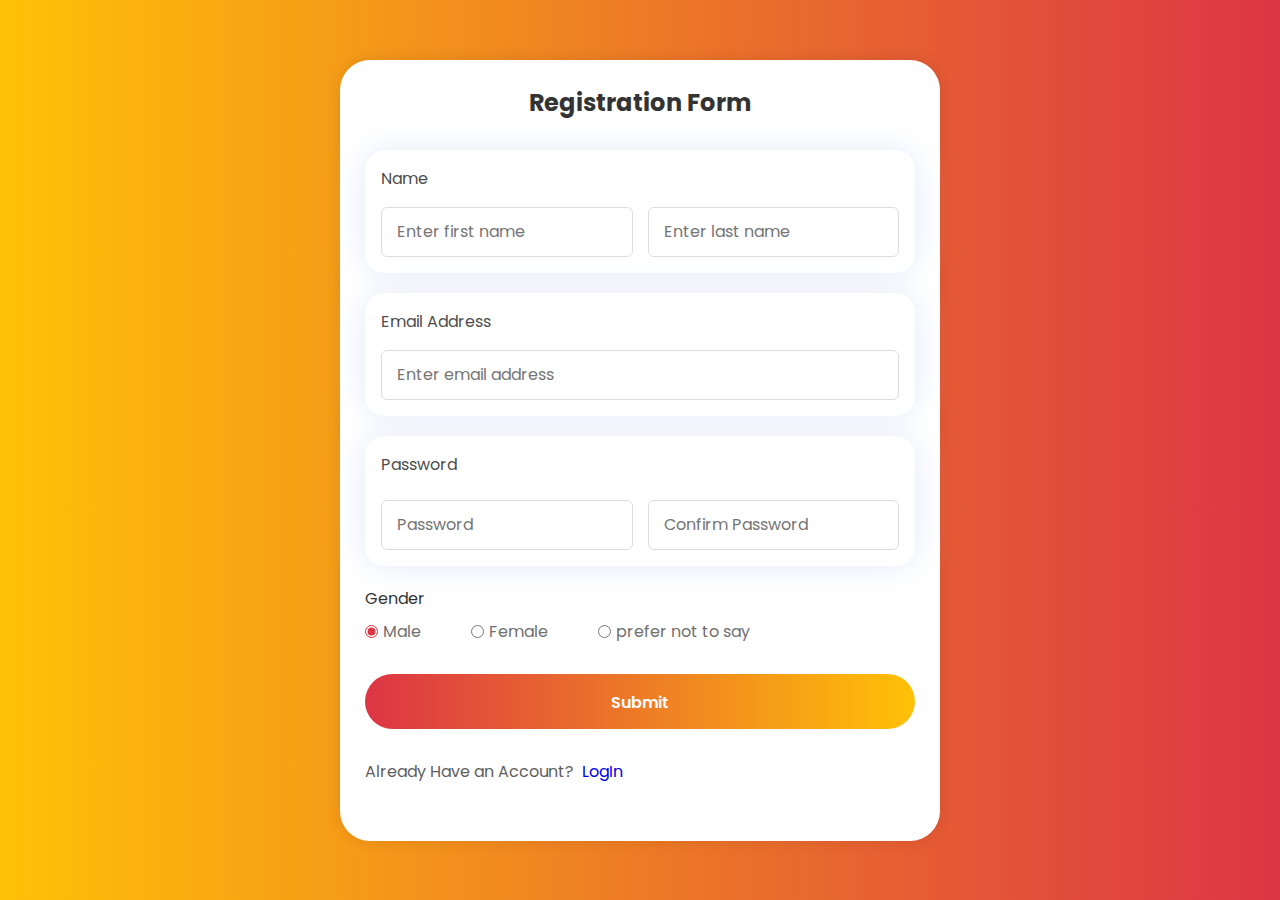
<file: RegistrationForm/index.html>
<!DOCTYPE html>
<html lang="en">
  <head>
    <meta charset="UTF-8" />
    <meta name="viewport" content="width=device-width, initial-scale=1.0" />
    <title>TutorFinder</title>
    <!---Custom CSS File--->
    <link rel="stylesheet" href="./style.css" />
  </head>
  <body>
    <section class="container">
      <header>Registration Form</header>
      <form action="#" class="form">
        <div class="input-box">
          <div class="inputLabel">
            <label>Name</label>
            <!-- <label>Last Name</label> -->
          </div>
          <div class="column">
            <input type="text" placeholder="Enter first name" required />
            <input type="text" placeholder="Enter last name" required />
          </div>
        </div>

        <div class="input-box">
          <label>Email Address</label>
          <input type="text" placeholder="Enter email address" required />
        </div>

        <div class="input-box address">
          <label>Password</label>
          <div class="column">
            <input type="password" placeholder="Password" required />
            <input type="password" placeholder="Confirm Password" required />
          </div>
        </div>

        <div class="gender-box">
          <h3>Gender</h3>
          <div class="gender-option">
            <div class="gender">
              <input type="radio" id="check-male" name="gender" checked />
              <label for="check-male">Male</label>
            </div>
            <div class="gender">
              <input type="radio" id="check-female" name="gender" />
              <label for="check-female">Female</label>
            </div>
            <div class="gender">
              <input type="radio" id="check-other" name="gender" />
              <label for="check-other">prefer not to say</label>
            </div>
          </div>
        </div>
        <button>Submit</button>
      </form>
      <div class="footer">
        <span
          >Already Have an Account? &nbsp;<a
            href="http://www.google.com"
            target="_blank"
            >LogIn</a
          ></span
        >
      </div>
    </section>
  </body>
</html>
</file>
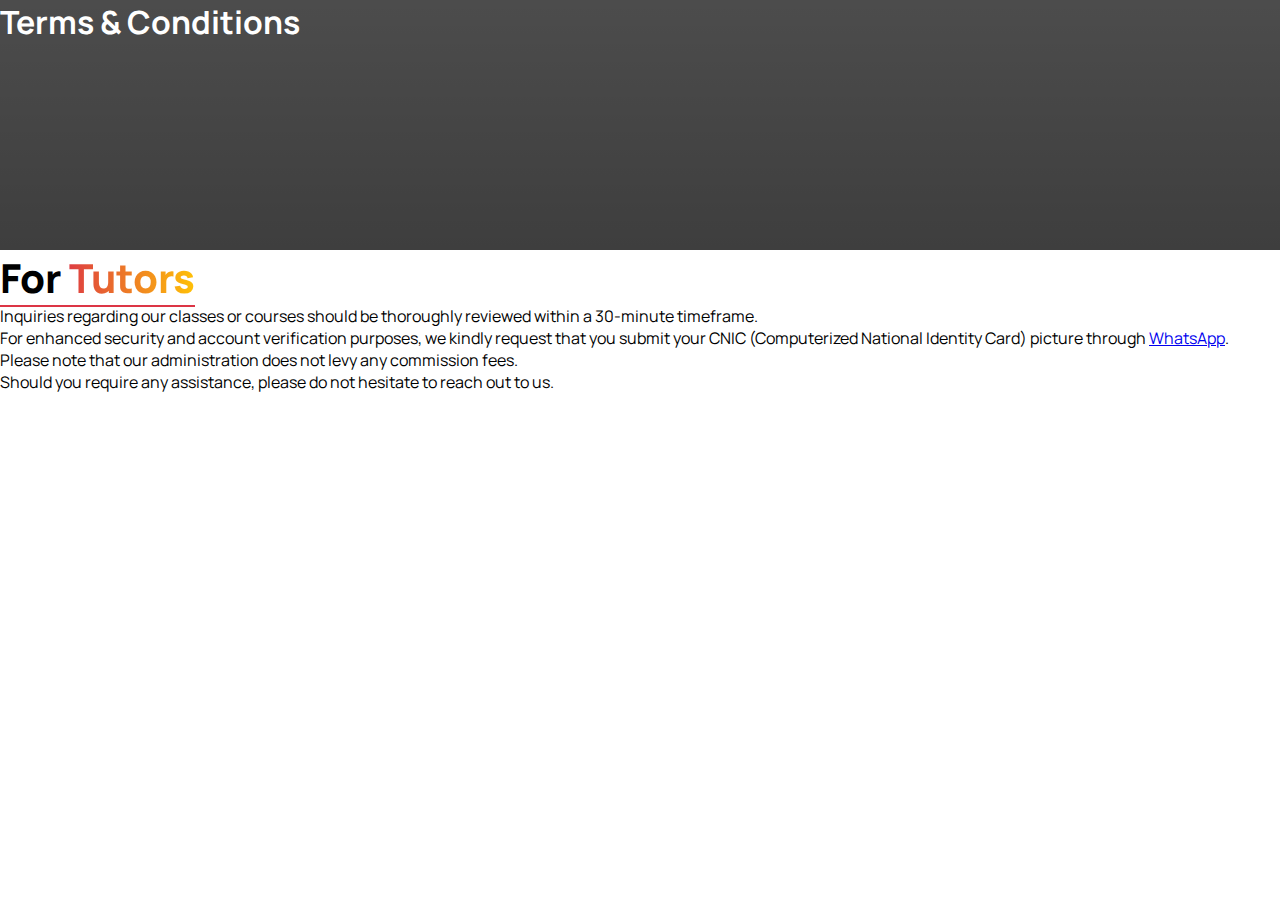
<file: About Us - Copy/terms.html>
<!DOCTYPE html>
<html lang="en">
  <head>
    <meta charset="UTF-8" />
    <meta name="viewport" content="width=device-width, initial-scale=1.0" />
    <title>Tutor Finder | About Us</title>
    <!-- WEBSIITE ICON -->
    <!-- FONTAWESOME ICON LINK -->
    <link
      rel="stylesheet"
      href="https://cdnjs.cloudflare.com/ajax/libs/font-awesome/6.4.2/css/all.min.css"
      integrity="sha512-z3gLpd7yknf1YoNbCzqRKc4qyor8gaKU1qmn+CShxbuBusANI9QpRohGBreCFkKxLhei6S9CQXFEbbKuqLg0DA=="
      crossorigin="anonymous"
      referrerpolicy="no-referrer"
    />
    <!-- BOOTSTRAP CSS LINK -->
    <link
      href="https://cdn.jsdelivr.net/npm/bootstrap@5.3.1/dist/css/bootstrap.min.css"
      rel="stylesheet"
      integrity="sha384-4bw+/aepP/YC94hEpVNVgiZdgIC5+VKNBQNGCHeKRQN+PtmoHDEXuppvnDJzQIu9"
      crossorigin="anonymous"
    />
    <!-- BOOTSTRAP JAVASCRIPT LINK -->
    <script
      defer
      src="https://cdn.jsdelivr.net/npm/bootstrap@5.3.1/dist/js/bootstrap.bundle.min.js"
      integrity="sha384-HwwvtgBNo3bZJJLYd8oVXjrBZt8cqVSpeBNS5n7C8IVInixGAoxmnlMuBnhbgrkm"
      crossorigin="anonymous"
    ></script>
    <!-- FILE CSS LINK -->
    <link rel="stylesheet" href="./about.css" />
  </head>

  <body>
    <div class="banner col-12 border">
      <h1 class="d-flex justify-content-center align-items-center">
        Terms & Conditions
      </h1>
    </div>

    <div class="about mt-5 col-12">
      <div class="container">
        <div class="container">
          <div class="intro">
            <h2><span>For</span><span class="gradient"> Tutors</span></h2>
            <ul class="mt-5 col-9">
              <li class="my-4">
                Inquiries regarding our classes or courses should be thoroughly
                reviewed within a 30-minute timeframe.
              </li>
              <li class="my-4">
                For enhanced security and account verification purposes, we
                kindly request that you submit your CNIC (Computerized National
                Identity Card) picture through
                <a href="http://wa.me/+923487613204" target="_blank">WhatsApp</a
                >.
              </li>
              <li class="my-4">
                Please note that our administration does not levy any commission
                fees.
              </li>
              <li>
                Should you require any assistance, please do not hesitate to
                reach out to us.
              </li>
            </ul>
          </div>
        </div>
      </div>
    </div>
  </body>
</html>
</file>
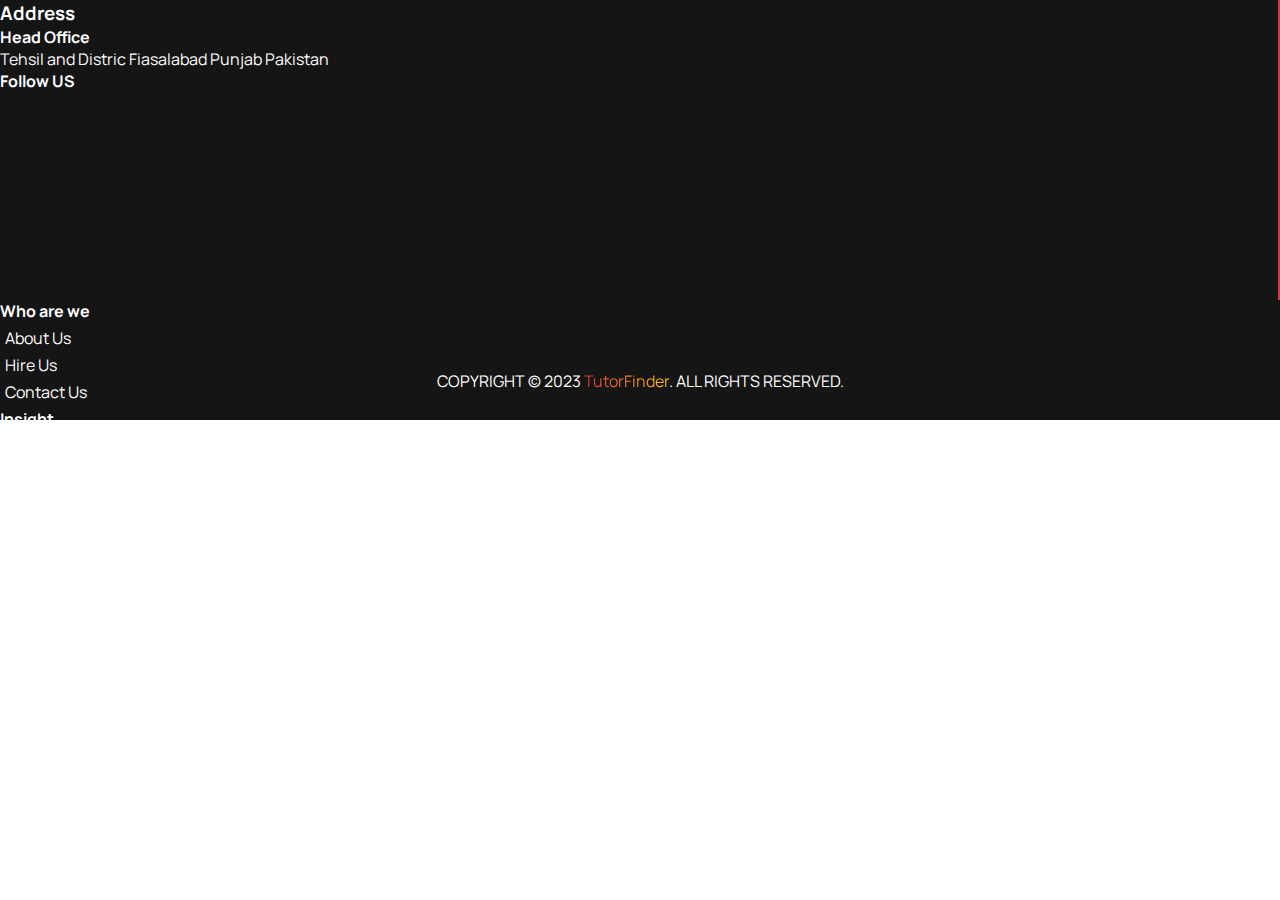
<file: Footer/footer.html>
<!DOCTYPE html>
<html lang="en">
  <head>
    <meta charset="UTF-8" />
    <meta name="viewport" content="width=device-width, initial-scale=1.0" />
    <title>Tutor Finder | Footer</title>
    <!-- WEBSIITE ICON -->
    <!-- FONTAWESOME ICON LINK -->
    <link
      rel="stylesheet"
      href="https://cdnjs.cloudflare.com/ajax/libs/font-awesome/6.4.2/css/all.min.css"
      integrity="sha512-z3gLpd7yknf1YoNbCzqRKc4qyor8gaKU1qmn+CShxbuBusANI9QpRohGBreCFkKxLhei6S9CQXFEbbKuqLg0DA=="
      crossorigin="anonymous"
      referrerpolicy="no-referrer"
    />
    <!-- BOOTSTRAP CSS LINK -->
    <link
      href="https://cdn.jsdelivr.net/npm/bootstrap@5.3.1/dist/css/bootstrap.min.css"
      rel="stylesheet"
      integrity="sha384-4bw+/aepP/YC94hEpVNVgiZdgIC5+VKNBQNGCHeKRQN+PtmoHDEXuppvnDJzQIu9"
      crossorigin="anonymous"
    />
    <!-- BOOTSTRAP JAVASCRIPT LINK -->
    <script
      defer
      src="https://cdn.jsdelivr.net/npm/bootstrap@5.3.1/dist/js/bootstrap.bundle.min.js"
      integrity="sha384-HwwvtgBNo3bZJJLYd8oVXjrBZt8cqVSpeBNS5n7C8IVInixGAoxmnlMuBnhbgrkm"
      crossorigin="anonymous"
    ></script>
    <!-- FILE CSS LINK -->
    <link rel="stylesheet" href="./footer.css" />
  </head>

  <body>
    <!-- FOOTER STARTED -->
    <footer>
      <div class="f-wrapper col-12">
        <div class="container">
          <div class="info col-12 d-flex gap-5 pt-5">
            <div class="contact col-4">
              <div class="no-icon">
                <h3>Address</h3>
                <h4 class="mt-3">Head Office</h4>
                <p class="mt-0">
                  Tehsil and Distric Fiasalabad Punjab Pakistan
                </p>
                <!-- <a href="tel:+923487613204"
                 ><i class="fa-solid fa-phone"></i
               ></a>
               <a href="mailto:sikandernawaz35@gmail.com" class="icn"
                 ><i class="fa-solid fa-envelope"></i
               ></a> -->
              </div>

              <div class="icon mt-5">
                <h4>Follow US</h4>
                <div class="icon-wrapper col-6 d-flex justify-content-between">
                  <a href="https://github.com/JadoGarBhai" class="gradient"
                    ><i class="fa-brands fa-github"></i
                  ></a>
                  <a href="http://facebok.com" class="gradient"
                    ><i class="fa-brands fa-facebook"></i
                  ></a>
                  <a href="http://instagram.com" class="gradient"
                    ><i class="fa-brands fa-instagram"></i
                  ></a>
                </div>
              </div>
            </div>

            <div class="links d-flex gap-5">
              <div class="first">
                <h4>Who are we</h4>
                <li>
                  <a href="http://www.google.com" target="_blank">About Us</a>
                </li>
                <li>
                  <a href="http://www.google.com" target="_blank">Hire Us</a>
                </li>
                <li>
                  <a href="http://www.google.com" target="_blank">Contact Us</a>
                </li>
              </div>

              <div class="first">
                <h4>Insight</h4>
                <li>
                  <a href="http://www.google.com" target="_blank">FAQs</a>
                </li>
                <li>
                  <a href="http://www.google.com" target="_blank"
                    >T&C for Tutors</a
                  >
                </li>
                <li>
                  <a href="http://www.google.com" target="_blank"
                    >T&C for Students</a
                  >
                </li>
              </div>
            </div>
          </div>

          <div class="copyright">
            <p>
              COPYRIGHT © 2023
              <span
                ><a
                  href="http://www.google.com"
                  target="_blank"
                  class="gradient"
                  >TutorFinder</a
                ></span
              >. ALL RIGHTS RESERVED.
            </p>
          </div>
        </div>
      </div>
    </footer>
    <!-- FOOTER ENDED -->
  </body>
</html>
</file>
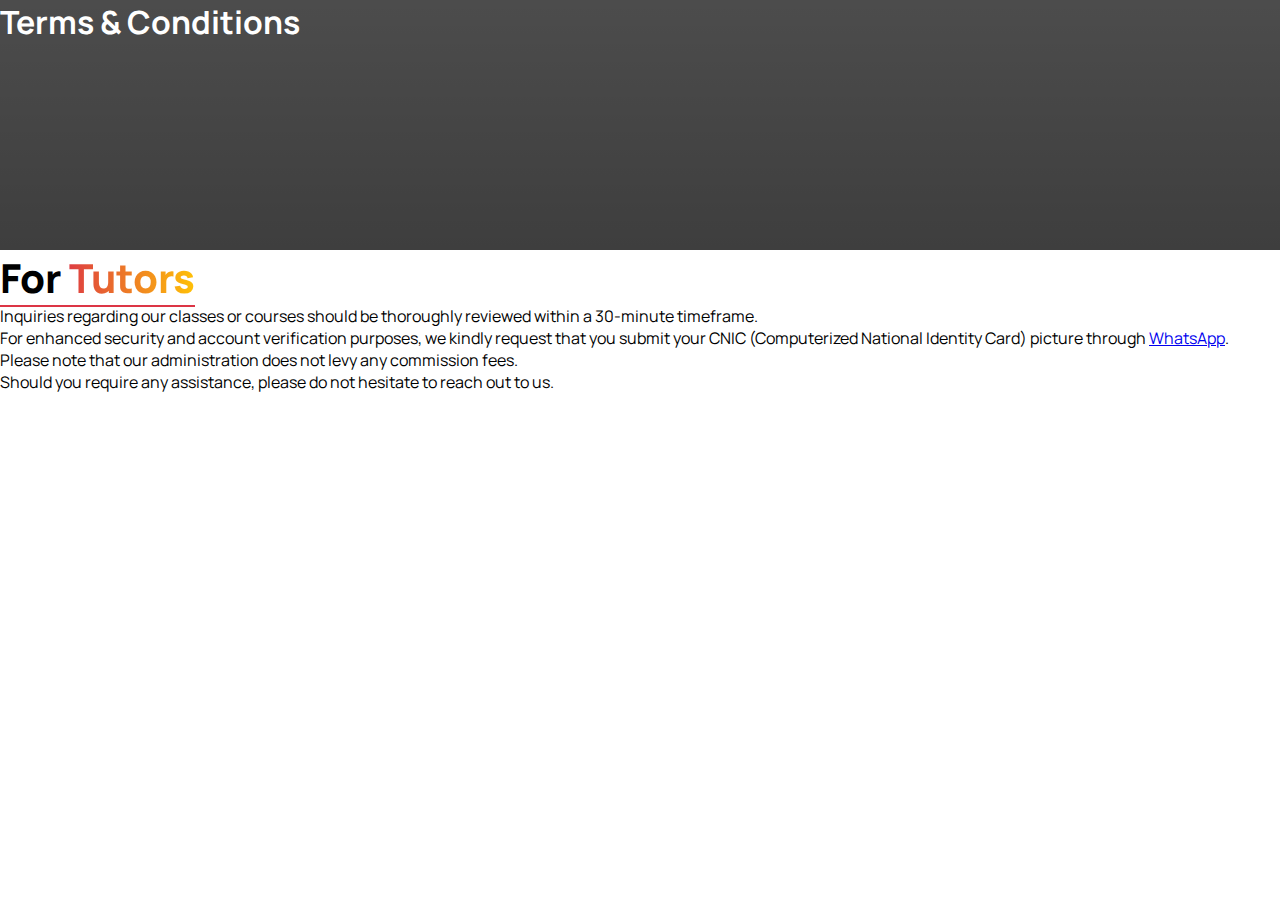
<file: Terms/terms.html>
<!DOCTYPE html>
<html lang="en">
  <head>
    <meta charset="UTF-8" />
    <meta name="viewport" content="width=device-width, initial-scale=1.0" />
    <title>Tutor Finder | T&C</title>
    <!-- WEBSIITE ICON -->
    <!-- FONTAWESOME ICON LINK -->
    <link
      rel="stylesheet"
      href="https://cdnjs.cloudflare.com/ajax/libs/font-awesome/6.4.2/css/all.min.css"
      integrity="sha512-z3gLpd7yknf1YoNbCzqRKc4qyor8gaKU1qmn+CShxbuBusANI9QpRohGBreCFkKxLhei6S9CQXFEbbKuqLg0DA=="
      crossorigin="anonymous"
      referrerpolicy="no-referrer"
    />
    <!-- BOOTSTRAP CSS LINK -->
    <link
      href="https://cdn.jsdelivr.net/npm/bootstrap@5.3.1/dist/css/bootstrap.min.css"
      rel="stylesheet"
      integrity="sha384-4bw+/aepP/YC94hEpVNVgiZdgIC5+VKNBQNGCHeKRQN+PtmoHDEXuppvnDJzQIu9"
      crossorigin="anonymous"
    />
    <!-- BOOTSTRAP JAVASCRIPT LINK -->
    <script
      defer
      src="https://cdn.jsdelivr.net/npm/bootstrap@5.3.1/dist/js/bootstrap.bundle.min.js"
      integrity="sha384-HwwvtgBNo3bZJJLYd8oVXjrBZt8cqVSpeBNS5n7C8IVInixGAoxmnlMuBnhbgrkm"
      crossorigin="anonymous"
    ></script>
    <!-- FILE CSS LINK -->
    <link rel="stylesheet" href="./terms.css" />
  </head>

  <body>
    <div class="banner col-12 border">
      <h1 class="d-flex justify-content-center align-items-center">
        Terms & Conditions
      </h1>
    </div>

    <div class="about mt-5 col-12">
      <div class="container">
        <div class="container">
          <div class="intro">
            <h2><span>For</span><span class="gradient"> Tutors</span></h2>
            <ul class="mt-5 col-9">
              <li class="my-4">
                Inquiries regarding our classes or courses should be thoroughly
                reviewed within a 30-minute timeframe.
              </li>
              <li class="my-4">
                For enhanced security and account verification purposes, we
                kindly request that you submit your CNIC (Computerized National
                Identity Card) picture through
                <a href="http://wa.me/+923487613204" target="_blank">WhatsApp</a
                >.
              </li>
              <li class="my-4">
                Please note that our administration does not levy any commission
                fees.
              </li>
              <li>
                Should you require any assistance, please do not hesitate to
                reach out to us.
              </li>
            </ul>
          </div>
        </div>
      </div>
    </div>
  </body>
</html>
</file>
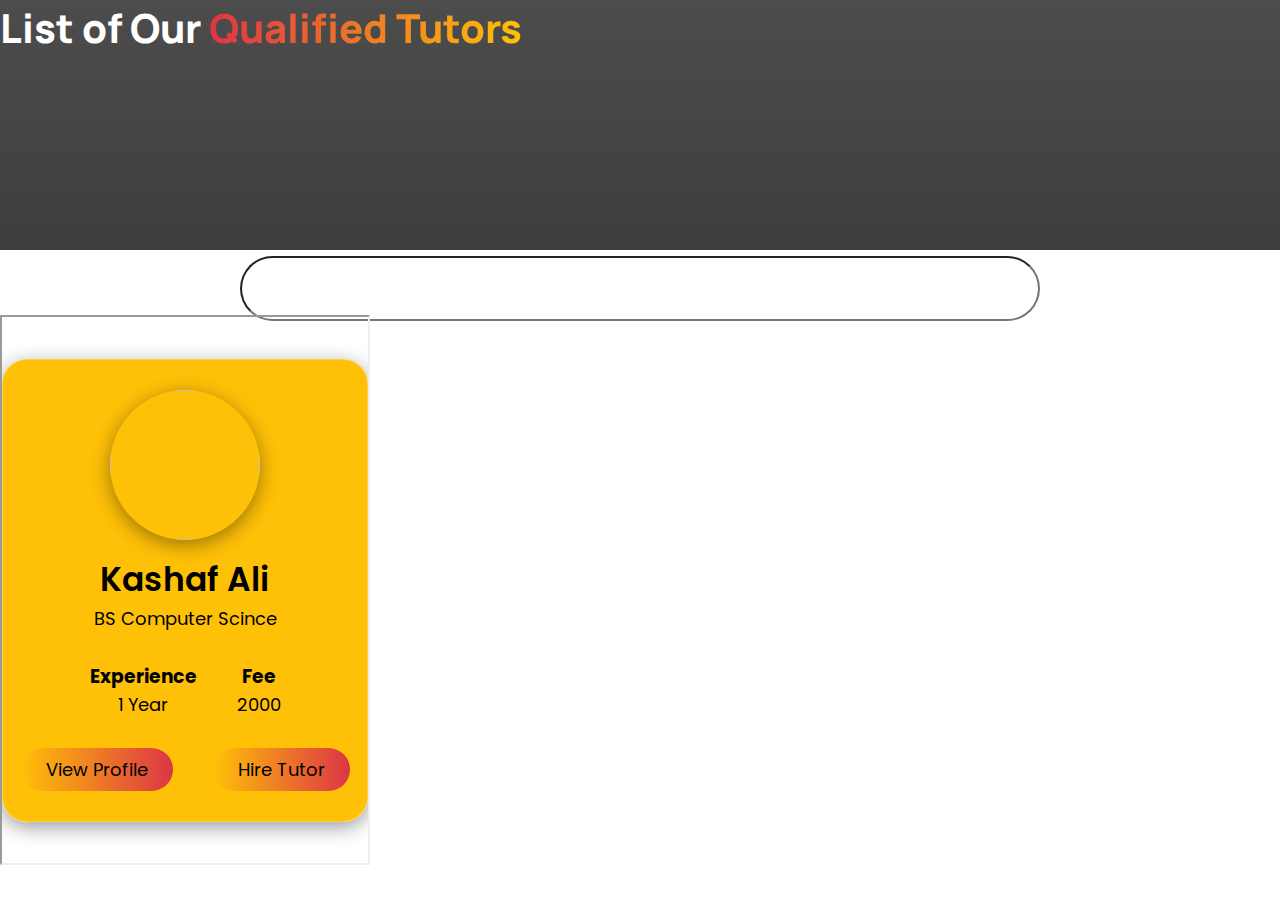
<file: TutorPage/TutorPage.html>
<!DOCTYPE html>
<html lang="en">
  <head>
    <meta charset="UTF-8" />
    <meta name="viewport" content="width=device-width, initial-scale=1.0" />
    <title>Tutor Finder | Tutors</title>
    <!-- WEBSIITE ICON -->
    <!-- FONTAWESOME ICON LINK -->
    <link
      rel="stylesheet"
      href="https://cdnjs.cloudflare.com/ajax/libs/font-awesome/6.4.2/css/all.min.css"
      integrity="sha512-z3gLpd7yknf1YoNbCzqRKc4qyor8gaKU1qmn+CShxbuBusANI9QpRohGBreCFkKxLhei6S9CQXFEbbKuqLg0DA=="
      crossorigin="anonymous"
      referrerpolicy="no-referrer"
    />
    <!-- BOOTSTRAP CSS LINK -->
    <link
      href="https://cdn.jsdelivr.net/npm/bootstrap@5.3.1/dist/css/bootstrap.min.css"
      rel="stylesheet"
      integrity="sha384-4bw+/aepP/YC94hEpVNVgiZdgIC5+VKNBQNGCHeKRQN+PtmoHDEXuppvnDJzQIu9"
      crossorigin="anonymous"
    />
    <!-- BOOTSTRAP JAVASCRIPT LINK -->
    <script
      defer
      src="https://cdn.jsdelivr.net/npm/bootstrap@5.3.1/dist/js/bootstrap.bundle.min.js"
      integrity="sha384-HwwvtgBNo3bZJJLYd8oVXjrBZt8cqVSpeBNS5n7C8IVInixGAoxmnlMuBnhbgrkm"
      crossorigin="anonymous"
    ></script>
    <!-- FILE CSS LINK -->
    <link rel="stylesheet" href="./TutorPage.css" />
  </head>

  <body>
    <div class="banner col-12 border">
      <h1 class="d-flex justify-content-center align-items-center">
        List of Our&nbsp;<span class="gradient">Qualified Tutors</span>
      </h1>
    </div>

    <div class="tutor-profil">
      <div class="container">
        <div class="search mt-5 d-flex">
          <input type="search" />
          <div class="btn"><i class="fa-solid fa-magnifying-glass"></i></div>
        </div>

        <div class="mt-5">
          <iframe src="./assesets/index.html"></iframe>
        </div>
      </div>
    </div>
  </body>
</html>
</file>
<file: RegistrationForm/style.css>
/* Import Google font - Poppins */
@import url("https://fonts.googleapis.com/css2?family=Poppins:wght@200;300;400;500;600;700&display=swap");
* {
  margin: 0;
  padding: 0;
  box-sizing: border-box;
  font-family: "Poppins", sans-serif;
}
body {
  min-height: 100vh;
  display: flex;
  align-items: center;
  justify-content: center;
  padding: 20px;
  background: linear-gradient(to right, #ffc107, #dc3545);
}
.container {
  position: relative;
  max-width: 600px;
  width: 100%;
  background: #fff;
  padding: 25px;
  border-radius: 30px;
  box-shadow: 0 0 15px rgba(0, 0, 0, 0.1);
}
.container header {
  font-size: 24px;
  color: #333;
  font-weight: 700;
  text-align: center;
}
.container .form {
  margin-top: 30px;
  margin-bottom: 30px;
}
.form .input-box {
  width: 100%;
  margin-top: 20px;
  background: white;
  box-shadow: 0 0 2em #e6e9f9;
  padding: 1em;
  display: flex;
  flex-direction: column;
  gap: 0.5em;
  border-radius: 20px;
  color: #4d4d4d;
}
/* .form .inputLabel {
  column-gap: 195px;
  display: flex;
} */
.input-box label {
  color: #4d4d4d;
}
.form input {
  outline: none;
}
.form :where(.input-box input, .select-box) {
  position: relative;
  height: 50px;
  width: 100%;
  outline: none;
  font-size: 1rem;
  color: #707070;
  margin-top: 8px;
  border: 1px solid #ddd;
  border-radius: 6px;
  padding: 0 15px;
}
.input-box input:focus {
  box-shadow: 0 1px 0 rgba(0, 0, 0, 0.1);
}
.form .column {
  display: flex;
  column-gap: 15px;
}
.form .gender-box {
  margin-top: 20px;
}
.gender-box h3 {
  color: #333;
  font-size: 1rem;
  font-weight: 400;
  margin-bottom: 8px;
}
.form :where(.gender-option, .gender) {
  display: flex;
  align-items: center;
  column-gap: 50px;
  flex-wrap: wrap;
}
.form .gender {
  column-gap: 5px;
}
.gender input {
  accent-color: #dc3545;
}
.form :where(.gender input, .gender label) {
  cursor: pointer;
}
.gender label {
  color: #707070;
}
.address :where(input, .select-box) {
  margin-top: 15px;
}
.select-box select {
  height: 100%;
  width: 100%;
  outline: none;
  border: none;
  color: #707070;
  font-size: 1rem;
}
.form button {
  padding: 1em;
  border-radius: 30px;
  font-weight: 600;
  height: 55px;
  width: 100%;
  color: #fff;
  font-size: 1rem;
  margin-top: 30px;
  border: none;
  cursor: pointer;
  transition: all 0.2s ease;
  background: linear-gradient(to left, #ffc107, #dc3545);
}
.form button:hover {
  background: linear-gradient(to right, #ffc107, #dc3545);
}
.footer {
  display: flex;
  font-size: 1em;
  color: #5e5e5e;
  gap: 15em;
  padding-bottom: 2em;
}
.footer span {
  cursor: pointer;
}

.footer span a {
  text-decoration: none;
}

.footer span a:hover {
  border-bottom: 2px solid #dc3545;
}

/*Responsive*/
@media screen and (max-width: 500px) {
  .form .column {
    flex-wrap: wrap;
  }
  .form :where(.gender-option, .gender) {
    row-gap: 15px;
  }
}
</file>
<file: About Us - Copy/about.css>
@import url("https://fonts.googleapis.com/css2?family=Manrope&display=swap");

* {
  padding: 0;
  margin: 0;
  box-sizing: border-box;
}

body {
  font-family: "Manrope", sans-serif;
}

.gradient {
  background-image: linear-gradient(to right, #dc3545, #ffc107);
  -webkit-background-clip: text;
  background-clip: text;
  color: transparent;
}

.banner {
  height: 250px;
  background: linear-gradient(rgba(0, 0, 0, 0.7), rgba(0, 0, 0, 0.9)),
    url("https://images.pexels.com/photos/4144923/pexels-photo-4144923.jpeg");
  background-position: bottom;
  background-repeat: no-repeat;
  background-attachment: fixed;
  background-position: center;
  background-size: cover;
}

.banner > h1 {
  color: #fff;
  height: inherit;
}

.intro > h2 > span {
  font-weight: 900;
  font-size: 2.5rem;
  border-bottom: 2px solid #dc3545;
}

.intro > p {
  line-height: 1.655;
  word-spacing: 0.3rem;
  font-weight: 400;
  color: #3e3d3d;
  font-size: 16.2px;
  margin-bottom: 1.5rem;
}
</file>
<file: Footer/footer.css>
@import url("https://fonts.googleapis.com/css2?family=Manrope&display=swap");

* {
  padding: 0;
  margin: 0;
  box-sizing: border-box;
}

body {
  font-family: "Manrope", sans-serif;
}

.gradient {
  background-image: linear-gradient(to right, #dc3545, #ffc107);
  -webkit-background-clip: text;
  background-clip: text;
  color: transparent;
}

.f-wrapper {
  height: 420px;
  color: white;
  background-color: rgb(22, 21, 21);
}
.info {
  height: 300px;
}

.contact {
  height: inherit;
  border-right: 2px solid #dc3545;
}

.icon-wrapper {
  height: 60px;
  font-size: 40px;
}

.first > li {
  margin: 5px;
}

.first > li > a {
  color: #fff;
  text-decoration: none;
}

.first > li > a:hover {
  border-bottom: 2px solid #dc3545;
}

.copyright {
  margin-top: 70px;
  text-align: center;
}

.gradient > a {
  text-decoration: none;
  color: #fff;
}
</file>
<file: Terms/terms.css>
@import url("https://fonts.googleapis.com/css2?family=Manrope&display=swap");

* {
  padding: 0;
  margin: 0;
  box-sizing: border-box;
}

body {
  font-family: "Manrope", sans-serif;
}

.gradient {
  background-image: linear-gradient(to right, #dc3545, #ffc107);
  -webkit-background-clip: text;
  background-clip: text;
  color: transparent;
}

.banner {
  height: 250px;
  background: linear-gradient(rgba(0, 0, 0, 0.7), rgba(0, 0, 0, 0.9)),
    url("https://images.pexels.com/photos/4144923/pexels-photo-4144923.jpeg");
  background-position: bottom;
  background-repeat: no-repeat;
  background-attachment: fixed;
  background-position: center;
  background-size: cover;
}

.banner > h1 {
  color: #fff;
  height: inherit;
}

.intro > h2 > span {
  font-weight: 900;
  font-size: 2.5rem;
  border-bottom: 2px solid #dc3545;
}

.intro > p {
  line-height: 1.655;
  word-spacing: 0.3rem;
  font-weight: 400;
  color: #3e3d3d;
  font-size: 16.2px;
  margin-bottom: 1.5rem;
}
</file>
<file: TutorPage/TutorPage.css>
@import url("https://fonts.googleapis.com/css2?family=Manrope&display=swap");

* {
  padding: 0;
  margin: 0;
  box-sizing: border-box;
}

body {
  font-family: "Manrope", sans-serif;
}

.gradient {
  background-image: linear-gradient(to right, #dc3545, #ffc107);
  -webkit-background-clip: text;
  background-clip: text;
  color: transparent;
}

.banner {
  height: 250px;
  background: linear-gradient(rgba(0, 0, 0, 0.7), rgba(0, 0, 0, 0.9)),
    url("https://images.pexels.com/photos/4144923/pexels-photo-4144923.jpeg");
  background-position: bottom;
  background-repeat: no-repeat;
  background-attachment: fixed;
  background-position: center;
  background-size: cover;
}

.banner > h1 {
  color: #fff;
  height: inherit;
  font-weight: 900;
  font-size: 2.5rem;
}

.search {
  height: 65px;
  width: 800px;
  font-size: 2.5rem;
  margin-inline: auto;
}

.search > input {
  height: inherit;
  width: inherit;
  border-radius: 50px;
  text-align: center;
}

.fa-solid {
  font-size: 2.5rem;
}

.btn ::after {
  border: none;
}

iframe {
  height: 550px;
  width: 370px;
}
</file>
